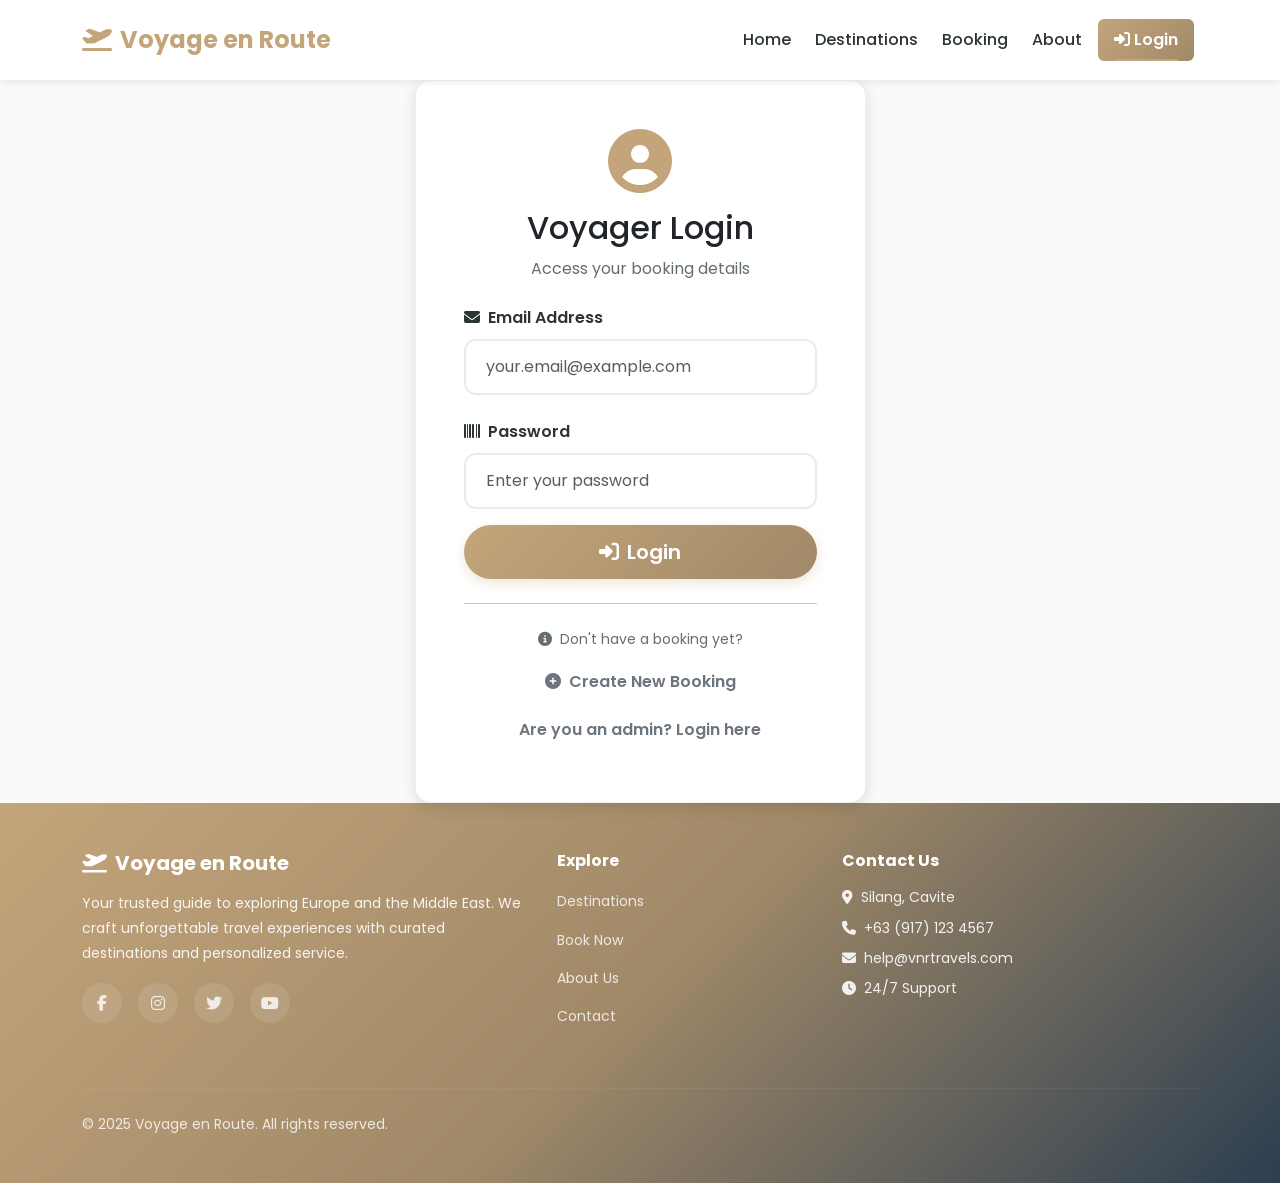
<file: bookings/check.html>
<!doctype html>
<html lang="en">
  <head>
    <meta charset="utf-8">
    <meta name="viewport" content="width=device-width, initial-scale=1">
    <meta name="description" content="Check your booking status and details">
    <title>Check My Booking — Voyage en Route</title>
    
    <!-- Google Fonts -->
    <link rel="preconnect" href="https://fonts.googleapis.com">
    <link rel="preconnect" href="https://fonts.gstatic.com" crossorigin>
    <link href="https://fonts.googleapis.com/css2?family=Poppins:wght@400;600;700&display=swap" rel="stylesheet">
    
    <!-- Font Awesome -->
    <link rel="stylesheet" href="https://cdnjs.cloudflare.com/ajax/libs/font-awesome/6.5.1/css/all.min.css">
    
    <!-- Bootstrap -->
    <link href="https://cdn.jsdelivr.net/npm/bootstrap@5.3.8/dist/css/bootstrap.min.css" rel="stylesheet">
    
    <!-- Custom Styles -->
    <link rel="stylesheet" href="../assets/css/styles.css">
    
    <style>
      .login-container {
        min-height: 80vh;
        display: flex;
        align-items: center;
        justify-content: center;
      }
      
      .login-card {
        max-width: 450px;
        width: 100%;
      }
    </style>
  </head>
  <body>
    <!-- Navigation -->
    <nav class="navbar navbar-expand-lg navbar-light bg-white shadow-sm sticky-top">
      <div class="container">
        <a class="navbar-brand fw-bold fs-4" href="../home.html">
          <i class="fas fa-plane-departure text-primary me-2"></i>Voyage en Route
        </a>
        <button class="navbar-toggler" type="button" data-bs-toggle="collapse" data-bs-target="#navbarNav">
          <span class="navbar-toggler-icon"></span>
        </button>
        <div class="collapse navbar-collapse" id="navbarNav">
          <ul class="navbar-nav ms-auto">
            <li class="nav-item">
              <a class="nav-link" href="../home.html">Home</a>
            </li>
            <li class="nav-item">
              <a class="nav-link" href="../destinations/index.html">Destinations</a>
            </li>
            <li class="nav-item">
              <a class="nav-link" href="create.html">Booking</a>
            </li>
            <li class="nav-item">
              <a class="nav-link" href="../home.html#about">About</a>
            </li>

            <li class="nav-item">
              <a class="nav-link active px-3 py-2 rounded" aria-current="page" href="check.html" style="background: linear-gradient(135deg, #c4a57b 0%, #a08968 100%); color: white !important; font-weight: 600;">
                <i class="fas fa-sign-in-alt me-1"></i>Login
              </a>
            </li>
          </ul>
        </div>
      </div>
    </nav>

    <!-- Login Form -->
    <div class="login-container">
      <div class="container">
        <div class="row justify-content-center">
          <div class="col-12 col-md-8 col-lg-6 col-xl-5">
            <div class="card shadow mx-auto" style="max-width: 500px;">
              <div class="card-body p-5">
                <div class="text-center mb-4">
                  <i class="fas fa-user-circle text-primary" style="font-size: 4rem;"></i>
                  <h2 class="mt-3">Voyager Login</h2>
                  <p class="text-muted">Access your booking details</p>
                </div>

                <form id="customerLoginForm" action="login.php" method="POST">
                  <div class="mb-4">
                    <label for="email" class="form-label">
                      <i class="fas fa-envelope me-2"></i>Email Address
                    </label>
                    <input type="email" class="form-control form-control-lg" id="email" name="email"placeholder="your.email@example.com" required>
                  </div>

                  <div class="mb-3">
                    <label for="password" class="form-label">
                      <i class="fas fa-barcode me-2"></i>Password
                    </label>
                    <input 
                      type="password" 
                      class="form-control form-control-lg" 
                      id="password"
                      name="password"
                      placeholder="Enter your password"
                      required
                    >
                  </div>

                  <button type="submit" class="btn btn-primary btn-lg w-100">
                    <i class="fas fa-sign-in-alt me-2"></i>Login
                  </button>
                </form>

                <hr class="my-4">

                <div class="text-center">
                  <p class="small text-muted mb-2">
                    <i class="fas fa-info-circle me-1"></i>
                    Don't have a booking yet?
                  </p>
                  <a href="create.html" class="btn btn-outline-secondary">
                    <i class="fas fa-plus-circle me-2"></i>Create New Booking
                  </a>

                  <a href="../admin/login.php" class="btn btn-outline-secondary">
                    Are you an admin? Login here
                  </a>
                </div>
              </div>
            </div>
          </div>
        </div>
      </div>
    </div>

    <!-- Footer -->
    <footer class="text-white py-5" style="background: linear-gradient(135deg, #c4a57b 0%, #a08968 50%, #2c3e50 100%);">
      <div class="container">
        <div class="row g-4">
          <div class="col-lg-5 col-md-6">
            <h5 class="fw-bold mb-3">
              <i class="fas fa-plane-departure me-2"></i>Voyage en Route
            </h5>
            <p class="small" style="opacity: 0.9; line-height: 1.8;">Your trusted guide to exploring Europe and the Middle East. We craft unforgettable travel experiences with curated destinations and personalized service.</p>
            <div class="d-flex gap-3 mt-3">
              <a href="#" class="social-link" aria-label="Facebook"><i class="fab fa-facebook-f"></i></a>
              <a href="#" class="social-link" aria-label="Instagram"><i class="fab fa-instagram"></i></a>
              <a href="#" class="social-link" aria-label="Twitter"><i class="fab fa-twitter"></i></a>
              <a href="#" class="social-link" aria-label="YouTube"><i class="fab fa-youtube"></i></a>
            </div>
          </div>
          <div class="col-lg-3 col-md-6">
            <h6 class="fw-bold mb-3">Explore</h6>
            <ul class="list-unstyled small footer-links">
              <li class="mb-2"><a href="destinations/index.html" style="color: rgba(255,255,255,0.8);">Destinations</a></li>
              <li class="mb-2"><a href="bookings/create.html" style="color: rgba(255,255,255,0.8);">Book Now</a></li>
              <li class="mb-2"><a href="../home.html#about" style="color: rgba(255,255,255,0.8);">About Us</a></li>
              <li class="mb-2"><a href="#contact" style="color: rgba(255,255,255,0.8);">Contact</a></li>
            </ul>
          </div>
          <div class="col-lg-4 col-md-6">
            <h6 class="fw-bold mb-3">Contact Us</h6>
            <ul class="list-unstyled small">
              <li class="mb-2" style="opacity: 0.9;">
                <i class="fas fa-map-marker-alt me-2"></i>Silang, Cavite
              </li>
              <li class="mb-2" style="opacity: 0.9;">
                <i class="fas fa-phone me-2"></i>+63 (917) 123 4567
              </li>
              <li class="mb-2" style="opacity: 0.9;">
                <i class="fas fa-envelope me-2"></i>help@vnrtravels.com
              </li>
              <li class="mb-2" style="opacity: 0.9;">
                <i class="fas fa-clock me-2"></i>24/7 Support
              </li>
            </ul>
          </div>
        </div>
        <hr style="border-color: rgba(255,255,255,0.2); margin: 2.5rem 0 1.5rem;">
        <div class="row align-items-center">
          <div class="col-md-6 text-center text-md-start">
            <p class="small mb-0" style="opacity: 0.8;">
              &copy; 2025 Voyage en Route. All rights reserved.
            </p>
          </div>
        </div>
      </div>
    </footer>

    <!-- Bootstrap JS -->
    <script src="https://cdn.jsdelivr.net/npm/bootstrap@5.3.8/dist/js/bootstrap.bundle.min.js"></script>
    
    <!-- Custom JavaScript -->
    <script>
      // Handle login form submission
      document.getElementById('customerLoginForm').addEventListener('submit', async function(e) {
        e.preventDefault();
        
        if (!this.checkValidity()) {
          e.stopPropagation();
          this.classList.add('was-validated');
          return;
        }

        // Get form data
        const formData = new FormData(this);
        
        // Show loading state
        const submitBtn = this.querySelector('button[type="submit"]');
        const originalBtnText = submitBtn.innerHTML;
        submitBtn.disabled = true;
        submitBtn.innerHTML = '<span class="spinner-border spinner-border-sm me-2"></span>Logging in...';

        try {
          // Send data to PHP
          const response = await fetch('login.php', {
            method: 'POST',
            body: formData
          });

          const result = await response.json();

          if (result.success) {
            // Success - redirect to dashboard
            window.location.href = result.redirect;
          } else {
            // Error - show message
            alert(result.message);
            submitBtn.disabled = false;
            submitBtn.innerHTML = originalBtnText;
          }

        } catch (error) {
          alert('Connection error. Please check your internet connection and try again.');
          submitBtn.disabled = false;
          submitBtn.innerHTML = originalBtnText;
        }
      });
    </script>
  </body>
</html>
</file>
<file: assets/css/styles.css>
/* Modern Professional Theme */
:root {
  --primary: #c4a57b;
  --primary-dark: #a08968;
  --secondary: #2c3e50;
  --accent: #3498db;
  --beige-light: #fafaf8;
  --beige-mid: #f5f3f0;
  --text-dark: #2d3436;
  --text-muted: #636e72;
  --white: #ffffff;
  --shadow-sm: 0 2px 8px rgba(0,0,0,0.08);
  --shadow-md: 0 4px 16px rgba(0,0,0,0.12);
  --shadow-lg: 0 8px 32px rgba(0,0,0,0.16);
  --transition: all 0.3s cubic-bezier(0.4, 0, 0.2, 1);
}

* {
  margin: 0;
  padding: 0;
  box-sizing: border-box;
}

body {
  background: var(--beige-light);
  color: var(--text-dark);
  font-family: 'Poppins', -apple-system, BlinkMacSystemFont, 'Segoe UI', sans-serif;
  line-height: 1.6;
  overflow-x: hidden;
}

/* Navbar - Modern & Sticky */
.navbar {
  background: var(--white);
  backdrop-filter: blur(10px);
  box-shadow: var(--shadow-sm);
  padding: 1rem 0;
  transition: var(--transition);
  border-bottom: none;
}

.navbar-brand {
  color: var(--primary);
  font-weight: 700;
  font-size: 1.5rem;
  transition: var(--transition);
}

.navbar-brand:hover {
  color: var(--primary-dark);
  transform: translateX(2px);
}

.nav-link {
  color: var(--text-dark);
  font-weight: 500;
  padding: 0.5rem 1rem;
  margin: 0 0.25rem;
  border-radius: 8px;
  transition: var(--transition);
  position: relative;
}

.nav-link:hover {
  color: var(--primary);
  background: rgba(196, 165, 123, 0.1);
}

.nav-link.active {
  color: var(--primary);
}

.nav-link.active::after {
  content: '';
  position: absolute;
  bottom: 0;
  left: 1rem;
  right: 1rem;
  height: 2px;
  background: var(--primary);
  border-radius: 2px;
}

.btn-login-nav {
  background: linear-gradient(135deg, var(--primary) 0%, var(--primary-dark) 100%);
  color: var(--white) !important;
  font-weight: 600;
  padding: 0.625rem 1.5rem !important;
  border-radius: 50px;
  transition: var(--transition);
  box-shadow: 0 4px 12px rgba(196, 165, 123, 0.3);
}

.btn-login-nav:hover {
  transform: translateY(-2px);
  box-shadow: 0 6px 20px rgba(196, 165, 123, 0.4);
  background: linear-gradient(135deg, var(--primary-dark) 0%, var(--primary) 100%);
}

/* Hero Section - Premium Look */
.hero {
  background: linear-gradient(135deg, rgba(44, 62, 80, 0.9) 0%, rgba(196, 165, 123, 0.85) 100%),
              url('../images/hero-bg.jpg');
  background-size: cover;
  background-position: center;
  background-attachment: fixed;
  padding: 8rem 0 6rem;
  color: var(--white);
  position: relative;
  overflow: hidden;
}

.hero::before {
  content: '';
  position: absolute;
  top: 0;
  left: 0;
  right: 0;
  bottom: 0;
  background: radial-gradient(circle at 30% 50%, rgba(196, 165, 123, 0.2) 0%, transparent 50%);
  pointer-events: none;
}

.hero .container {
  position: relative;
  z-index: 2;
}

.hero h1 {
  font-size: 3.5rem;
  font-weight: 800;
  line-height: 1.2;
  margin-bottom: 1.5rem;
  text-shadow: 2px 4px 12px rgba(0,0,0,0.3);
  animation: fadeInUp 0.8s ease-out;
}

.hero .lead {
  font-size: 1.25rem;
  font-weight: 400;
  opacity: 0.95;
  line-height: 1.8;
  animation: fadeInUp 0.8s ease-out 0.2s both;
}

.hero .btn {
  padding: 0.875rem 2rem;
  font-size: 1.05rem;
  font-weight: 600;
  border-radius: 50px;
  transition: var(--transition);
  animation: fadeInUp 0.8s ease-out 0.4s both;
}

.hero .btn-primary {
  background: var(--primary);
  border: 2px solid var(--primary);
  color: var(--white);
  box-shadow: 0 4px 16px rgba(196, 165, 123, 0.4);
}

.hero .btn-primary:hover {
  background: var(--primary-dark);
  border-color: var(--primary-dark);
  transform: translateY(-3px);
  box-shadow: 0 8px 24px rgba(196, 165, 123, 0.5);
}

.hero .btn-outline-light {
  border: 2px solid rgba(255, 255, 255, 0.8);
  color: var(--white);
  background: transparent;
}

.hero .btn-outline-light:hover {
  background: rgba(255, 255, 255, 0.15);
  border-color: var(--white);
  transform: translateY(-3px);
}

.hero-image-wrapper {
  animation: fadeInRight 1s ease-out 0.4s both;
}

.hero-image-wrapper img {
  border-radius: 20px;
  box-shadow: 0 20px 60px rgba(0, 0, 0, 0.3);
  transition: var(--transition);
}

.hero-image-wrapper img:hover {
  transform: scale(1.02);
  box-shadow: 0 25px 70px rgba(0, 0, 0, 0.4);
}

@keyframes fadeInUp {
  from {
    opacity: 0;
    transform: translateY(30px);
  }
  to {
    opacity: 1;
    transform: translateY(0);
  }
}

@keyframes fadeInRight {
  from {
    opacity: 0;
    transform: translateX(30px);
  }
  to {
    opacity: 1;
    transform: translateX(0);
  }
}

/* Cards - Modern Design */
.card {
  background: var(--white);
  border: 1px solid rgba(0,0,0,0.06);
  border-radius: 16px;
  overflow: hidden;
  transition: var(--transition);
  box-shadow: var(--shadow-sm);
}

.card:hover {
  transform: translateY(-8px);
  box-shadow: var(--shadow-lg);
  border-color: var(--primary);
}

.card-img-top {
  height: 240px;
  object-fit: cover;
  transition: var(--transition);
}

.card:hover .card-img-top {
  transform: scale(1.05);
}

.card-body {
  padding: 1.5rem;
}

.card-title {
  color: var(--text-dark);
  font-weight: 700;
  font-size: 1.25rem;
  margin-bottom: 0.75rem;
}

.card-text {
  color: var(--text-muted);
  font-size: 0.95rem;
  line-height: 1.6;
}

.destination-card {
  position: relative;
  overflow: hidden;
}

.destination-card .badge {
  position: absolute;
  top: 1rem;
  right: 1rem;
  z-index: 10;
  padding: 0.5rem 1rem;
  font-weight: 600;
  font-size: 0.75rem;
  border-radius: 50px;
  backdrop-filter: blur(10px);
}

/* Badges */
.badge {
  padding: 0.5rem 1rem;
  border-radius: 50px;
  font-weight: 600;
  font-size: 0.8rem;
}

.badge.bg-primary {
  background: var(--primary);
  color: var(--white);
}

.badge.bg-warning {
  background: #f39c12;
  color: var(--white);
}

.badge.bg-success {
  background: #27ae60;
  color: var(--white);
}

.badge.bg-info {
  background: var(--accent);
  color: var(--white);
}

/* Buttons - Premium Style */
.btn {
  padding: 0.75rem 1.75rem;
  border-radius: 50px;
  font-weight: 600;
  transition: var(--transition);
  border: none;
  cursor: pointer;
}

.btn-primary {
  background: linear-gradient(135deg, var(--primary) 0%, var(--primary-dark) 100%);
  color: var(--white);
  box-shadow: 0 4px 12px rgba(196, 165, 123, 0.3);
}

.btn-primary:hover {
  transform: translateY(-2px);
  box-shadow: 0 6px 20px rgba(196, 165, 123, 0.4);
}

.btn-outline-primary {
  border: 2px solid var(--primary);
  color: var(--primary);
  background: transparent;
}

.btn-outline-primary:hover {
  background: var(--primary);
  color: var(--white);
  transform: translateY(-2px);
  box-shadow: 0 4px 12px rgba(196, 165, 123, 0.3);
}

.btn-outline-primary.active,
.btn-check:checked + .btn-outline-primary {
  background: var(--primary);
  color: var(--white);
  border-color: var(--primary);
}

/* Section Styling */
section {
  padding: 5rem 0;
}

section h2 {
  font-size: 2.5rem;
  font-weight: 800;
  color: var(--text-dark);
  margin-bottom: 1rem;
  position: relative;
  display: inline-block;
}

section h2::after {
  content: '';
  position: absolute;
  bottom: -8px;
  left: 0;
  width: 60px;
  height: 4px;
  background: var(--primary);
  border-radius: 2px;
}

section p.lead,
section > .container > p {
  color: var(--text-muted);
  font-size: 1.1rem;
  margin-bottom: 3rem;
}

/* Feature Icons */
.feature-icon {
  width: 70px;
  height: 70px;
  background: linear-gradient(135deg, var(--primary) 0%, var(--primary-dark) 100%);
  border-radius: 16px;
  display: flex;
  align-items: center;
  justify-content: center;
  margin: 0 auto 1.5rem;
  transition: var(--transition);
  box-shadow: 0 4px 12px rgba(196, 165, 123, 0.3);
}

.feature-icon:hover {
  transform: translateY(-5px) rotate(5deg);
  box-shadow: 0 8px 20px rgba(196, 165, 123, 0.4);
}

.feature-icon i {
  font-size: 1.75rem;
  color: var(--white);
}

/* Forms */
.form-control,
.form-select {
  border: 2px solid rgba(0,0,0,0.08);
  border-radius: 12px;
  padding: 0.875rem 1.25rem;
  font-size: 1rem;
  transition: var(--transition);
  background: var(--white);
}

.form-control:focus,
.form-select:focus {
  border-color: var(--primary);
  box-shadow: 0 0 0 4px rgba(196, 165, 123, 0.12);
  outline: none;
}

.form-label {
  font-weight: 600;
  color: var(--text-dark);
  margin-bottom: 0.5rem;
}

/* Footer - Modern & Clean */
footer {
  background: var(--secondary);
  color: rgba(255, 255, 255, 0.8);
  padding: 4rem 0 1.5rem;
}

footer h5,
footer h6 {
  color: var(--white);
  font-weight: 700;
  margin-bottom: 1.25rem;
}

footer a {
  color: rgba(255, 255, 255, 0.7);
  text-decoration: none;
  transition: var(--transition);
  display: inline-block;
}

footer a:hover {
  color: var(--primary);
  transform: translateX(3px);
}

.footer-links a {
  display: block;
  padding: 0.25rem 0;
}

.social-link {
  width: 40px;
  height: 40px;
  background: rgba(255, 255, 255, 0.1);
  border-radius: 50%;
  display: inline-flex;
  align-items: center;
  justify-content: center;
  color: rgba(255, 255, 255, 0.8);
  transition: var(--transition);
}

.social-link:hover {
  background: var(--primary);
  color: var(--white);
  transform: translateY(-3px);
}

/* Utilities */
.text-primary {
  color: var(--primary) !important;
}

.text-muted {
  color: var(--text-muted) !important;
}

.bg-light {
  background: var(--beige-mid) !important;
}

.shadow-sm {
  box-shadow: var(--shadow-sm) !important;
}

.shadow {
  box-shadow: var(--shadow-md) !important;
}

.shadow-lg {
  box-shadow: var(--shadow-lg) !important;
}

/* Responsive */
@media (max-width: 768px) {
  .hero h1 {
    font-size: 2.5rem;
  }
  
  .hero {
    padding: 5rem 0 4rem;
  }
  
  section {
    padding: 3rem 0;
  }
  
  section h2 {
    font-size: 2rem;
  }
}
</file>
